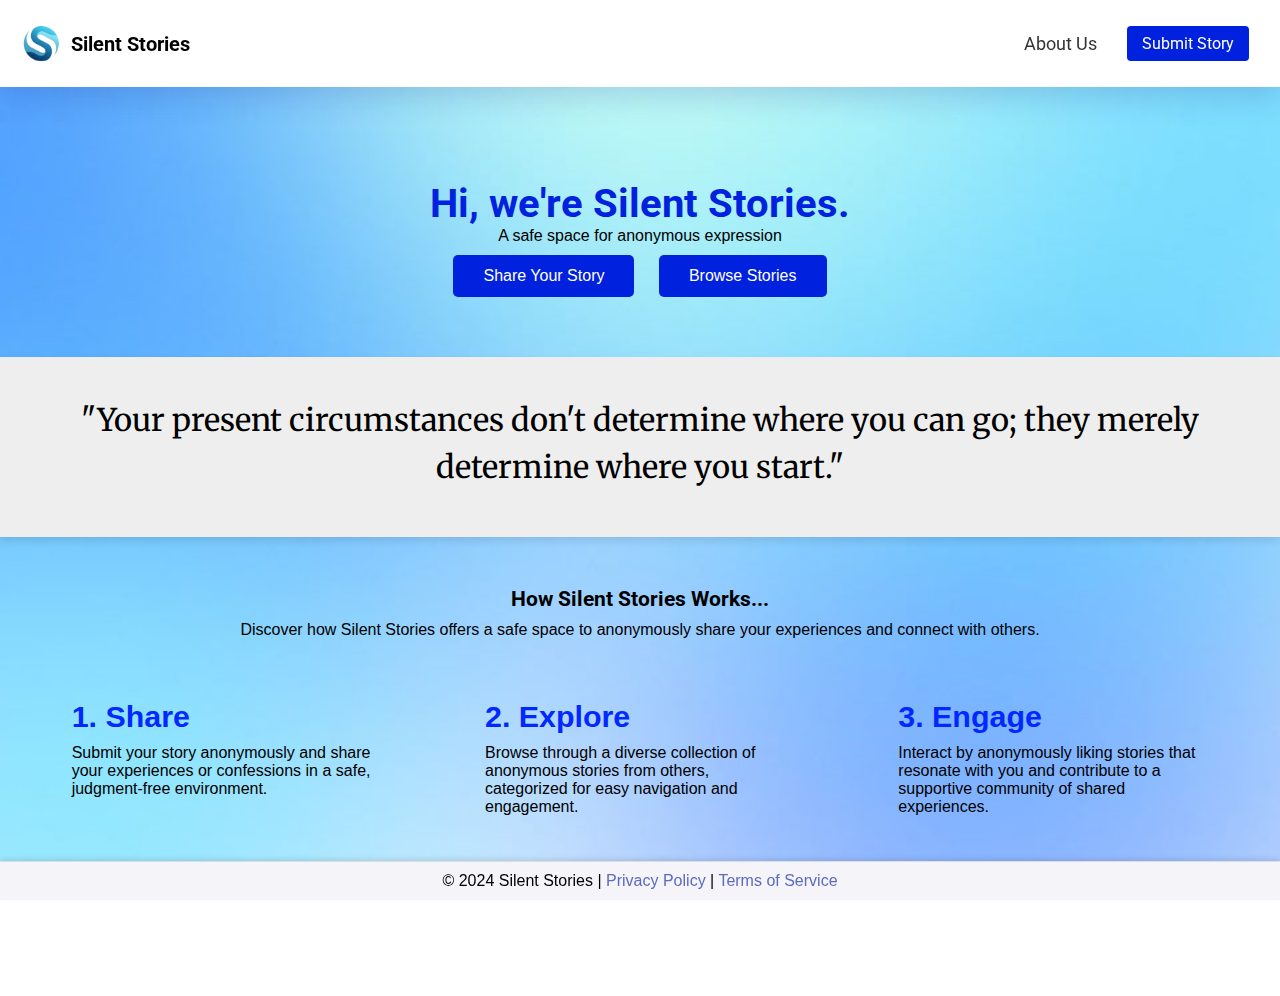
<file: html/index.html>
<html>

<head>
    <meta charset="UTF-8">
    <meta name="viewport" content="width=device-width, initial-scale=1.0">
    <title>Silent Stories</title>
    <link rel="icon" type="image/x-icon" href="/image/Logo2.png">
    <!-- Google Fonts Import -->
    <link href="https://fonts.googleapis.com/css2?family=Montserrat:wght@400;700&family=Nunito:wght@400;700&family=Roboto:wght@400;700&family=Open+Sans:wght@400;700&family=Merriweather:ital,wght@0,400;0,700;1,400&family=Playfair+Display:ital,wght@0,400;1,400&display=swap" rel="stylesheet">
    <!-- Link to External CSS -->
    <link rel="stylesheet" href="/css/styles.css">
    <link rel="stylesheet" href="/css/index.css">
    <link rel="stylesheet" href="/css/quote.css">
    <script src="/javascript/quotetransitions.js"></script>
</head>
    
<body>
  <div class="wrapper">
    <!-- Navbar -->
<nav class="navbar">
  <div class="navbar-left">
    <a class="navbar-brand" href="index.html">
      <img src="/image/logo.png" alt="Logo" class="logo-image">
      <span class="bold-text large-text">Silent Stories</span>
  </a>
  </div>

  <div class="navbar-right">
    <a href="AboutPage.html" class="about-us-link">About Us</a>
    <a href="submit-story.html" class="button">Submit Story</a>
  </div>
</nav>

    <script>
        // Function to toggle the mobile navbar visibility
        function toggleNavbar() {
            const navbarLinks = document.getElementById("navbarLinks");
            navbarLinks.classList.toggle("active");
        }
    </script>

    <header class="glass-header">
        <h1>Hi, we're Silent Stories.</h1>
        <p style="color: #000000;">A safe space for anonymous expression</p>
        <a href="submit-story.html" class="button">Share Your Story</a>
        <a href="stories.html" class="button">Browse Stories</a>
    </header>

    <div class="quote-container">
      <div class="quote-slider">
        <div class="quote">"Your present circumstances don't determine where you can go; they merely determine where you start."
          <br>
          <span>- Nido Qubein</span></div>
        <div class="quote">"Success is not final, failure is not fatal: It is the courage to continue that counts."
          <br>
          <span>- Winston Churchill</span></div>
        <div class="quote">"The only limit to our realization of tomorrow is our doubts of today."
          <br>
          <span>- Franklin D. Roosevelt</span></div>
      </div>
    </div>

    <!-- How Silent Stories Works Section -->
    <section class="how-it-works">
        <h2>How Silent Stories Works...</h2>
        <p>Discover how Silent Stories offers a safe space to anonymously share your experiences and connect with others.</p>
        <div class="steps">
            <div class="step">
                <h3>1. Share</h3>
                <p>Submit your story anonymously and share your experiences or confessions in a safe, judgment-free environment.</p>
            </div>
            <div class="step">
                <h3>2. Explore</h3>
                <p>Browse through a diverse collection of anonymous stories from others, categorized for easy navigation and engagement.</p>
            </div>
            <div class="step">
                <h3>3. Engage</h3>
                <p>Interact by anonymously liking stories that resonate with you and contribute to a supportive community of shared experiences.</p>
            </div>
        </div>
    </section>
  </div>
  <footer>
        <p>&copy; 2024 Silent Stories | <a href="PrivacyPolicy.html">Privacy Policy</a> | <a href="TermsOfService.html">Terms of Service</a></p>
    </footer>
</body>
</html>
</file>
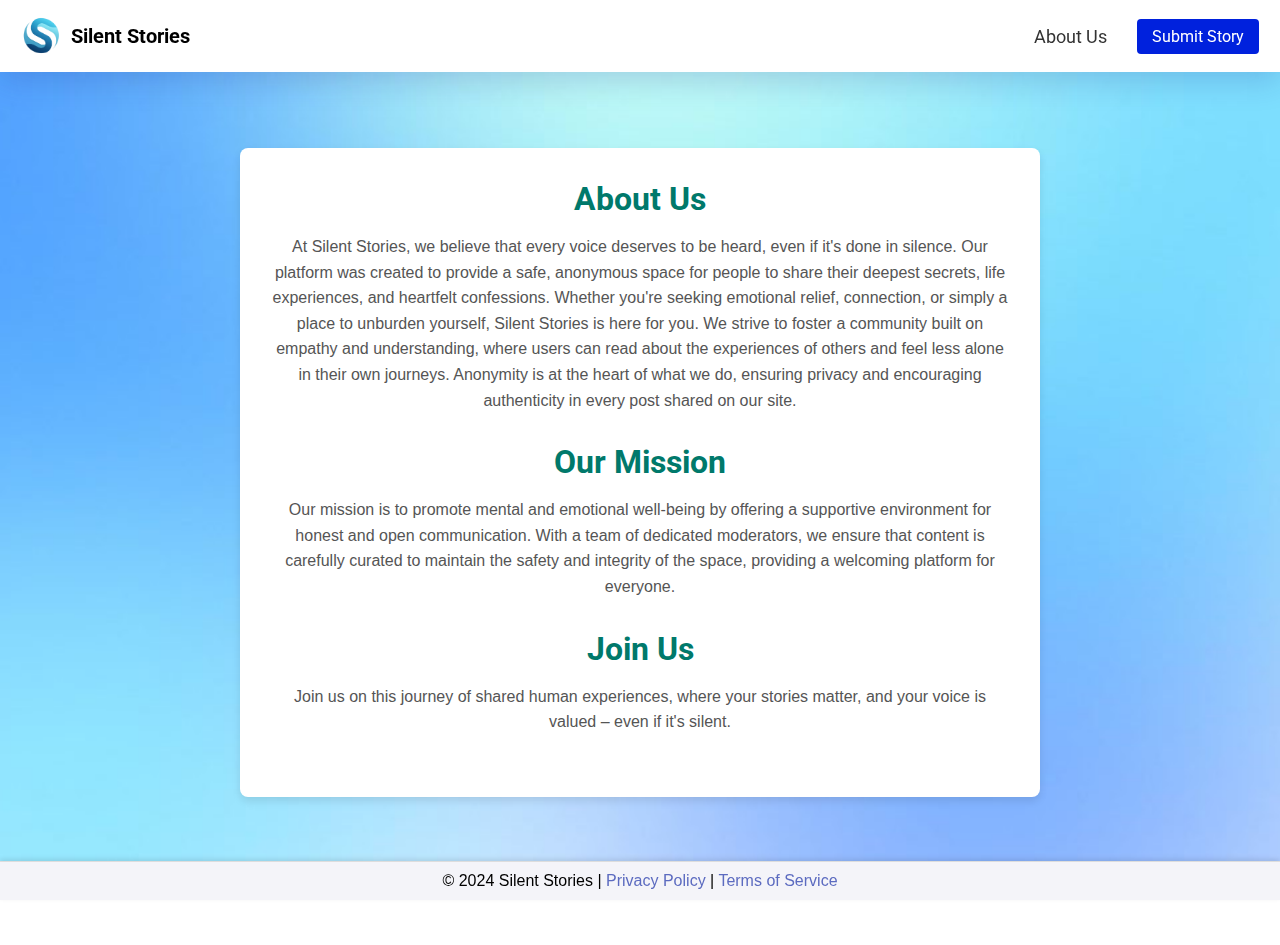
<file: html/AboutPage.html>
<!DOCTYPE html>
<html lang="en">

<head>
  <meta charset="UTF-8">
  <meta name="viewport" content="width=device-width, initial-scale=1.0">
  <title>Silent Stories</title>
  <link rel="icon" type="image/x-icon" href="/image/Logo2.png">
  <!-- Google Fonts Import -->
  <link href="https://fonts.googleapis.com/css2?family=Montserrat:wght@400;700&family=Nunito:wght@400;700&family=Roboto:wght@400;700&family=Open+Sans:wght@400;700&family=Merriweather:ital,wght@0,400;0,700;1,400&family=Playfair+Display:ital,wght@0,400;1,400&display=swap" rel="stylesheet">
  <!-- Link to External CSS -->
  <link rel="stylesheet" href="/css/styles.css">
  <link rel="stylesheet" href="/css/about-us.css">

</head>

<body>

  <!-- Navbar -->
<nav class="navbar">
  <div class="navbar-left">
    <a class="navbar-brand" href="index.html">
      <img src="/image/logo.png" alt="Logo" class="logo-image">
      <span class="bold-text large-text">Silent Stories</span>
  </a>

  
  </div>

  <div class="navbar-right">
    <a href="AboutPage.html" class="about-us-link">About Us</a>
    <a href="submit-story.html" class="button">Submit Story</a>
  </div>  
</nav>

  <!-- Main Content -->
  <div class="container">
    <h1 class="display-4 text-center">About Us</h1>
    <p class="lead text-center">
      At Silent Stories, we believe that every voice deserves to be heard, even if it's done in silence.
      Our platform was created to provide a safe, anonymous space for people to share their deepest secrets, life experiences, and heartfelt confessions.
      Whether you're seeking emotional relief, connection, or simply a place to unburden yourself, Silent Stories is here for you.
      We strive to foster a community built on empathy and understanding, where users can read about the experiences of others and feel less alone in their own journeys.
      Anonymity is at the heart of what we do, ensuring privacy and encouraging authenticity in every post shared on our site.
    </p>

    <h1 class="display-4 text-center">Our Mission</h1>
    <p class="lead text-center">
      Our mission is to promote mental and emotional well-being by offering a supportive environment for honest and open communication.
      With a team of dedicated moderators, we ensure that content is carefully curated to maintain the safety and integrity of the space, providing a welcoming platform for everyone.
    </p>

    <h1 class="display-4 text-center">Join Us</h1>
    <p class="lead text-center">
      Join us on this journey of shared human experiences, where your stories matter, and your voice is valued – even if it's silent.
    </p>
  </div>

  <!-- Footer -->
  <footer>
    <p>&copy; 2024 Silent Stories | <a href="PrivacyPolicy.html">Privacy Policy</a> | <a href="TermsOfService.html">Terms of Service</a></p>
  </footer>

</body>

</html>
</file>
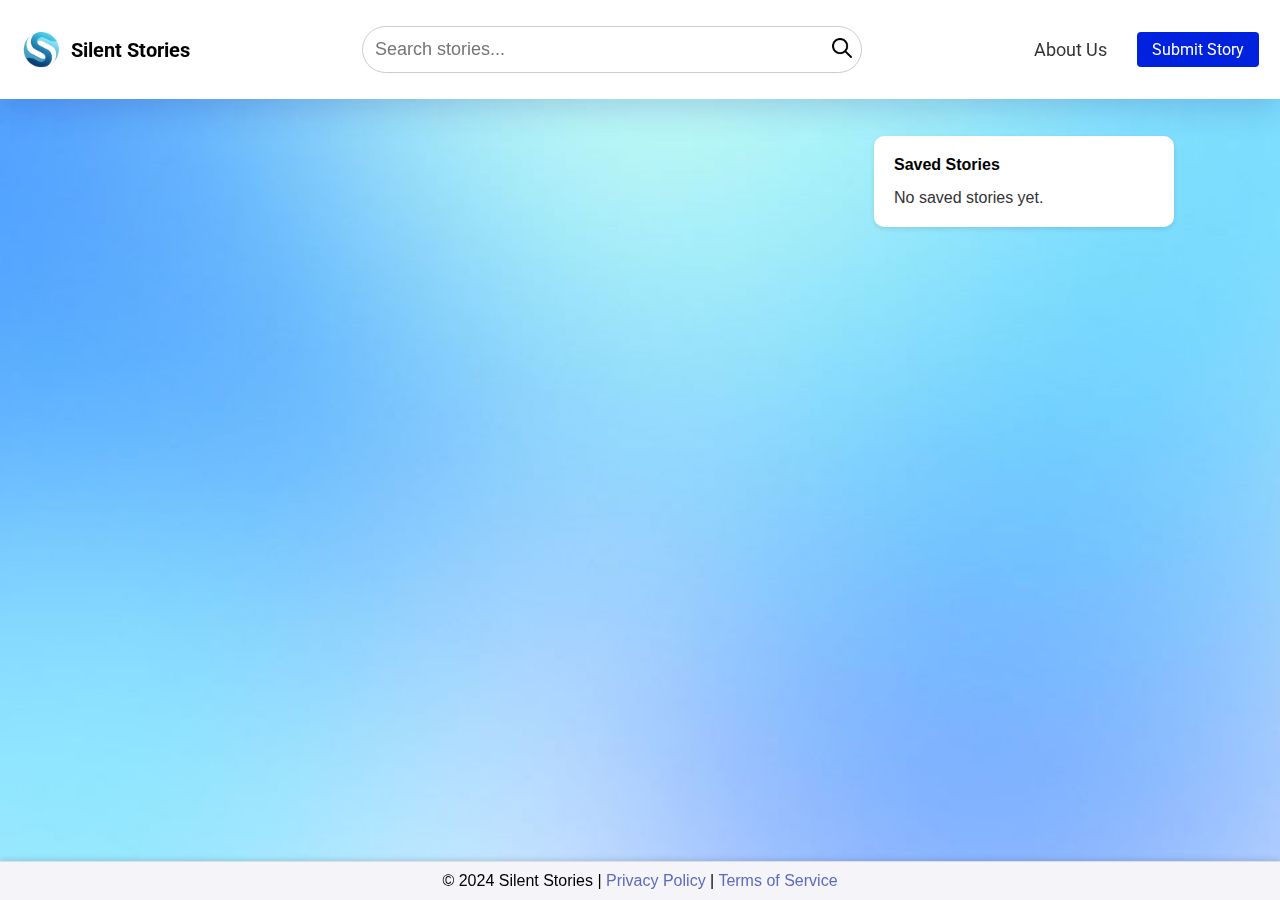
<file: html/stories.html>
<!DOCTYPE html>
<html lang="en">
<head>
    <meta charset="UTF-8">
    <meta name="viewport" content="width=device-width, initial-scale=1.0">
    <title>Silent Stories</title>
    <link href="https://fonts.googleapis.com/css2?family=Montserrat:wght@400;700&family=Nunito:wght@400;700&family=Roboto:wght@400;700&family=Open+Sans:wght@400;700&family=Merriweather:ital,wght@0,400;0,700;1,400&family=Playfair+Display:ital,wght@0,400;1,400&display=swap" rel="stylesheet">
    <link rel="stylesheet" href="/css/styles.css">
    <link rel="stylesheet" href="/css/stories.css">
    <link rel="stylesheet" href="https://cdnjs.cloudflare.com/ajax/libs/font-awesome/6.0.0-beta3/css/all.min.css">
    <script src="/javascript/stories.js" defer></script>
</head>

<body>

    <!-- Navbar -->
    <nav class="navbar">
        <div class="navbar-left">
            <a class="navbar-brand" href="index.html">
                <img src="/image/logo.png" alt="Logo" class="logo-image">
                <span class="bold-text large-text">Silent Stories</span>
            </a>
        </div>
        <!-- Search Bar -->
        <div class="navbar-center">
            <form onsubmit="event.preventDefault(); filterStories();" class="search-form">
                <input type="search" id="searchInput" placeholder="Search stories..." aria-label="Search stories" class="search-input" oninput="showSuggestions()">
                <button type="button" onclick="filterStories()" class="search-button">
                    <img src="/icons/search.png" alt="Search Icon" class="search-icon">
                </button>
            </form>
            <div id="suggestionsBox" class="suggestions-box hidden"></div> <!-- Suggestions Box -->
        </div>

        <div class="navbar-right">
            <a href="AboutPage.html" class="about-us-link">About Us</a>
            <a href="submit-story.html" class="button">Submit Story</a>
        </div>
    </nav>

    <div class="container">
        <div class="story-feed-wrapper" id="storyFeed">
            <!-- Submitted stories will be dynamically inserted here -->
        </div>
        <div class="related-topics">
            <h3>Saved Stories</h3>
            <ul id="saved-stories-list">
                <li>
                    <div class="title-container">
                        <a href="javascript:void(0);" onclick="scrollToStory('story-1')" class="topic-title">A Letter to My Younger Self</a>
                    </div>
                </li>
                <li>
                    <div class="title-container">
                        <a href="javascript:void(0);" onclick="scrollToStory('story-2')" class="topic-title">The Art of Letting Go</a>
                    </div>
                </li>
            </ul>
        </div>
    </div>

    <!-- Footer -->
    <footer>
        <p>&copy; 2024 Silent Stories | <a href="PrivacyPolicy.html">Privacy Policy</a> | <a href="TermsOfService.html">Terms of Service</a></p>
    </footer>

    <script>
        // Sample function to initialize localStorage with some stories
        function initializeStories() {
            const sampleStories = [
                {
                    title: "The Day I Found My Voice",
                    story: "For most of my life, I was the quiet one. I was always there in the background, listening, observing, but rarely speaking up. Then one day, during a team meeting at work, I raised my hand, spoke up, and shared my ideas. That moment changed everything.",
                    timestamp: new Date().toLocaleString()
                },
                {
                    title: "The Art of Letting Go",
                    story: "I held on to a friendship for years, even when it no longer felt right. One day, I decided to have an honest conversation with my friend. Letting go was painful, but it was also freeing.",
                    timestamp: new Date().toLocaleString()
                },
                {
                    title: "A Letter to My Younger Self",
                    story: "Dear Younger Me, you worry so much. But let me tell you something: you’re stronger than you think. You’ll make mistakes, you’ll face tough days, but you’ll come out on the other side wiser.",
                    timestamp: new Date().toLocaleString()
                },
                {
                    title: "Rediscovering Joy in the Little Things",
                    story: "Recently, I went through a difficult time that left me feeling emotionally drained. One day, I decided to take a walk, hoping the fresh air would help clear my mind. It made me realize how much I had been missing by focusing only on the big, overwhelming things in life.",
                    timestamp: new Date().toLocaleString()
                }
            ];
            
            localStorage.setItem("stories", JSON.stringify(sampleStories));
        }

        // Uncomment the following line to initialize stories the first time you run the code
        // initializeStories();

        function displayStories() {
            const stories = JSON.parse(localStorage.getItem("stories")) || [];
            console.log("Loaded stories:", stories);

            const feed = document.getElementById("storyFeed");
            feed.innerHTML = ""; // Clear existing content

            stories.forEach((story, index) => {
                const storyElement = document.createElement("article");
                storyElement.classList.add("story-feed");
                storyElement.id = `story-${index + 1}`; // Assign a unique ID

                storyElement.innerHTML = `
                    <img src="/icons/bookmark.png" alt="Bookmark" class="bookmark-icon" onclick="toggleBookmark(this, '${storyElement.id}')">
                    <h1 class="title">${story.title}</h1>
                    <main>${story.story}</main>
                    <div class="story-actions">
                        <button class="comment-btn" onclick="toggleCommentSection(this)" data-comment-count="0">
                            <img src="/icons/comment.png" alt="Comment" class="icon"> 
                            <span class="comment-count">0</span>
                        </button>
                        <button class="upvote-btn" onclick="handleUpvote(this)">
                            <img src="/icons/upvote.svg" alt="Upvote" class="icon"> 
                            <span class="upvote-count">0</span>
                        </button>
                    </div>
                    <div class="comment-section hidden">
                        <h3>Comments</h3>
                        <div class="comment-list"></div>
                        <div class="comment-input-section">
                            <input type="text" placeholder="Add a comment...">
                            <button onclick="addComment(this)">Post</button>
                        </div>
                    </div>
                `;
                
                feed.appendChild(storyElement);
            });
        }

        window.onload = function() {
 displayStories();
            loadSavedStories();
        };

        function showSuggestions() {
            const query = document.getElementById("searchInput").value.toLowerCase();
            const suggestionsBox = document.getElementById("suggestionsBox");
            const stories = document.querySelectorAll(".story-feed");
            const suggestionTitles = [];

            suggestionsBox.innerHTML = ''; // Clear previous suggestions

            if (query.length > 0) {
                stories.forEach(story => {
                    const title = story.querySelector(".title").innerText.toLowerCase();
                    if (title.includes(query)) {
                        suggestionTitles.push(story.querySelector(".title").innerText);
                    }
                });

                if (suggestionTitles.length > 0) {
                    suggestionsBox.style.display = "block"; // Show suggestions
                    suggestionTitles.forEach(title => {
                        const suggestionItem = document.createElement("a");
                        suggestionItem.textContent = title;
                        suggestionItem.href = "#";
                        suggestionItem.onclick = function() {
                            document.getElementById("searchInput").value = title; // Set input value to clicked suggestion
                            suggestionsBox.style.display = "none"; // Hide suggestions after selection
                            filterStories(); // Trigger the filter function
                        };
                        suggestionsBox.appendChild(suggestionItem);
                    });
                } else {
                    suggestionsBox.style.display = "none"; // Hide if no suggestions
                }
            } else {
                suggestionsBox.style.display = "none"; // Hide if input is empty
            }
        }

        function filterStories() {
            const query = document.getElementById("searchInput").value.toLowerCase();
            const stories = document.querySelectorAll(".story-feed");

            stories.forEach(story => {
                const title = story.querySelector(".title").innerText.toLowerCase();
                const content = story.querySelector("main").innerText.toLowerCase();

                // Show or hide story based on whether it matches the search query
                if (title.includes(query) || content.includes(query)) {
                    story.style.display = "block";  // Show matching stories
                } else {
                    story.style.display = "none";  // Hide non-matching stories
                }
            });
        }

        function toggleBookmark(bookmarkElement, storyId) {
            const storyTitle = document.getElementById(storyId).querySelector('.title').innerText;
            const storyContent = document.getElementById(storyId).querySelector('main').innerText;

            let savedStories = JSON.parse(localStorage.getItem('savedStories')) || [];
            const storyIndex = savedStories.findIndex(story => story.id === storyId);

            if (storyIndex > -1) {
                savedStories.splice(storyIndex, 1);
                bookmarkElement.src = "/icons/bookmark.png";  // Change to the default bookmark icon
            } else {
                savedStories.push({ id: storyId, title: storyTitle, content: storyContent });
                bookmarkElement.src = "/icons/bookmarked.png";  // Change to the bookmarked icon
            }

            localStorage.setItem('savedStories', JSON.stringify(savedStories));
            loadSavedStories();
        }

        function loadSavedStories() {
            const savedStories = JSON.parse(localStorage.getItem('savedStories')) || [];
            const savedStoriesList = document.getElementById("saved-stories-list");

            savedStoriesList.innerHTML = '';

            if (savedStories.length > 0) {
                savedStories.forEach(story => {
                    const listItem = document.createElement("li");
                    listItem.innerHTML = `
                        <div>
                            <a href="javascript:void(0);" onclick="scrollToStory('${story.id}')">${story.title}</a>
                        </div>
                    `;
                    savedStoriesList.appendChild(listItem);
                });
            } else {
                savedStoriesList.innerHTML = "<p>No saved stories yet.</p>";
            }
        }

        function scrollToStory(storyId) {
            const storyElement = document.getElementById(storyId);
            if (storyElement) {
                storyElement.scrollIntoView({ behavior: 'smooth', block: 'start' });
            }
        }

        window.toggleCommentSection = function(button) {
            const commentSection = button.closest('.story-feed').querySelector('.comment-section');
            if (commentSection) {
                commentSection.classList.toggle('hidden');
            }
        };

        window.addComment = function(button) {
            const commentSection = button.closest('.comment-section');
            const commentInput = commentSection.querySelector('input[type="text"]');
            const commentList = commentSection.querySelector('.comment-list');

            if (commentInput.value.trim() !== '') {
                const newComment = document.createElement('div');
                newComment.className = 'comment-item';
                newComment.innerHTML = `
                    <p class="comment-author">Anonymous</p>
                    <p class="comment-text">${commentInput.value}</p>
                    <small class="comment-timestamp">${new Date().toLocaleString()}</small>
                `;
                commentList.appendChild(newComment);
                commentInput.value = ''; // Clear input
            }
        };

        window.handleUpvote = function(button) {
            const upvoteCount = button.querySelector('.upvote-count');
            let count = parseInt(upvoteCount.textContent, 10);
            upvoteCount.textContent = count + 1;
            button.disabled = true; // Optionally disable button
        };
    </script>

</body>
</html>
</file>
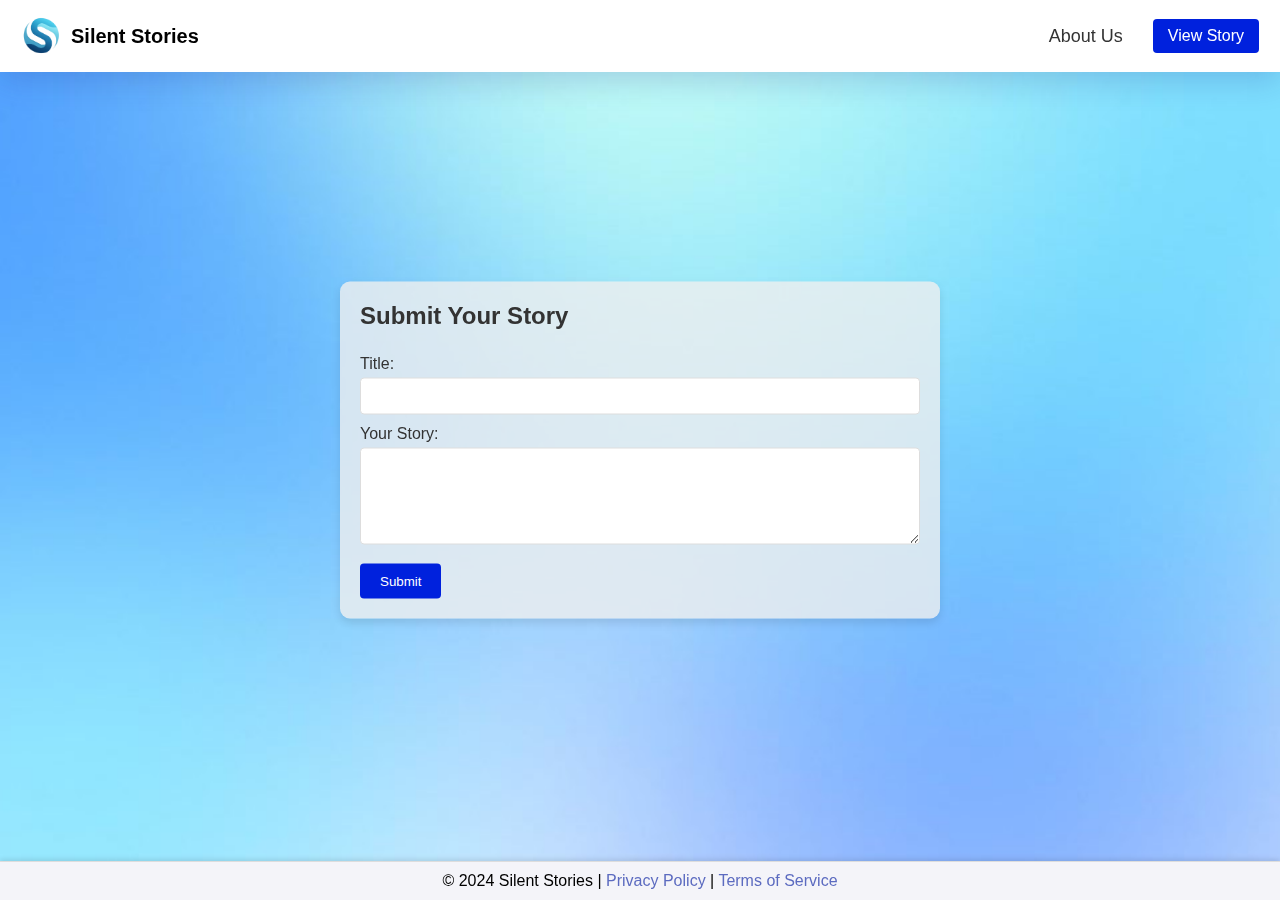
<file: html/submit-story.html>
<!DOCTYPE html>
<html lang="en">
<head>
    <meta charset="UTF-8">
    <meta name="viewport" content="width=device-width, initial-scale=1.0">
    <title>Submit Your Story</title>
    <link rel="stylesheet" href="/css/styles.css">
    <link rel="stylesheet" href="/css/submit-story.css">
    <script src="/javascript/submit-story.js" defer></script>
</head>
<body>

  <nav class="navbar">
    <div class="navbar-left">
      <a class="navbar-brand" href="index.html">
        <img src="/image/logo.png" alt="Logo" class="logo-image">
        <span class="bold-text large-text">Silent Stories</span>
    </a>
    </div>
  
    <div class="navbar-right">
      <a href="AboutPage.html" class="about-us-link">About Us</a>
      <a href="stories.html" class="button">View Story</a>
    </div>
  </nav>

    <!-- Submit Story Box -->
    <div class="submit-story-box">
        <h2>Submit Your Story</h2>
        <form id="story-form" onsubmit="return handleFormSubmit(event)">
            <label for="title">Title:</label>
            <input type="text" id="title" name="title" required oninput="validateForm()">
            
            <label for="story">Your Story:</label>
            <textarea id="story" name="story" rows="5" required oninput="validateForm()"></textarea>

            <!-- Submit Button -->
            <button type="submit" id="submitButton" disabled>Submit</button>
        </form>
        <p id="warningMessage" style="color: red; display: none;">Please fill in both fields.</p>
    </div>

    <!-- Footer -->
    <footer>
        <p>&copy; 2024 Silent Stories | <a href="PrivacyPolicy.html">Privacy Policy</a> | <a href="TermsOfService.html">Terms of Service</a></p>
    </footer>

    <script>
        function handleFormSubmit(event) {
        event.preventDefault(); // Prevent default form submission behavior

        // Get form values
        const title = document.getElementById("title").value;
        const story = document.getElementById("story").value;

        // Check if all fields are filled
        if (title && story) {
            // Create an object to hold the submitted story
            const newStory = {
                id: `story-${Date.now()}`, // Unique ID for each story
                title: title,
                story: story,
                timestamp: new Date().toLocaleString(), // Use current timestamp
            };

            // Retrieve existing stories from localStorage
            let stories = JSON.parse(localStorage.getItem("stories")) || [];

            // Add the new story to the list
            stories.push(newStory);

            // Save the updated list back to localStorage
            localStorage.setItem("stories", JSON.stringify(stories));

            // Optionally, clear the form fields
            document.getElementById("title").value = "";
            document.getElementById("story").value = "";

            // Optionally, reset the button state
            validateForm();

            // Redirect to ThankYou page after submission
            window.location.href = "ThankYou.html";
        } else {
            // Show an alert or a message if fields are empty
            document.getElementById("warningMessage").style.display = "block";
        }
    }

    // Function to validate form fields and enable/disable the submit button
    function validateForm() {
        const title = document.getElementById("title").value;
        const story = document.getElementById("story").value;
        const submitButton = document.getElementById("submitButton");

        // Enable submit button if both fields are filled
        if (title && story) {
            submitButton.disabled = false; // Enable the submit button
            document.getElementById("warningMessage").style.display = "none"; // Hide warning
        } else {
            submitButton.disabled = true; // Disable the submit button
            document.getElementById("warningMessage").style.display = "none"; // Hide warning
        }
    }

    // Call validateForm on page load to check if button should be enabled or not
    window.onload = validateForm;
    </script>
</body>
</html>
</file>
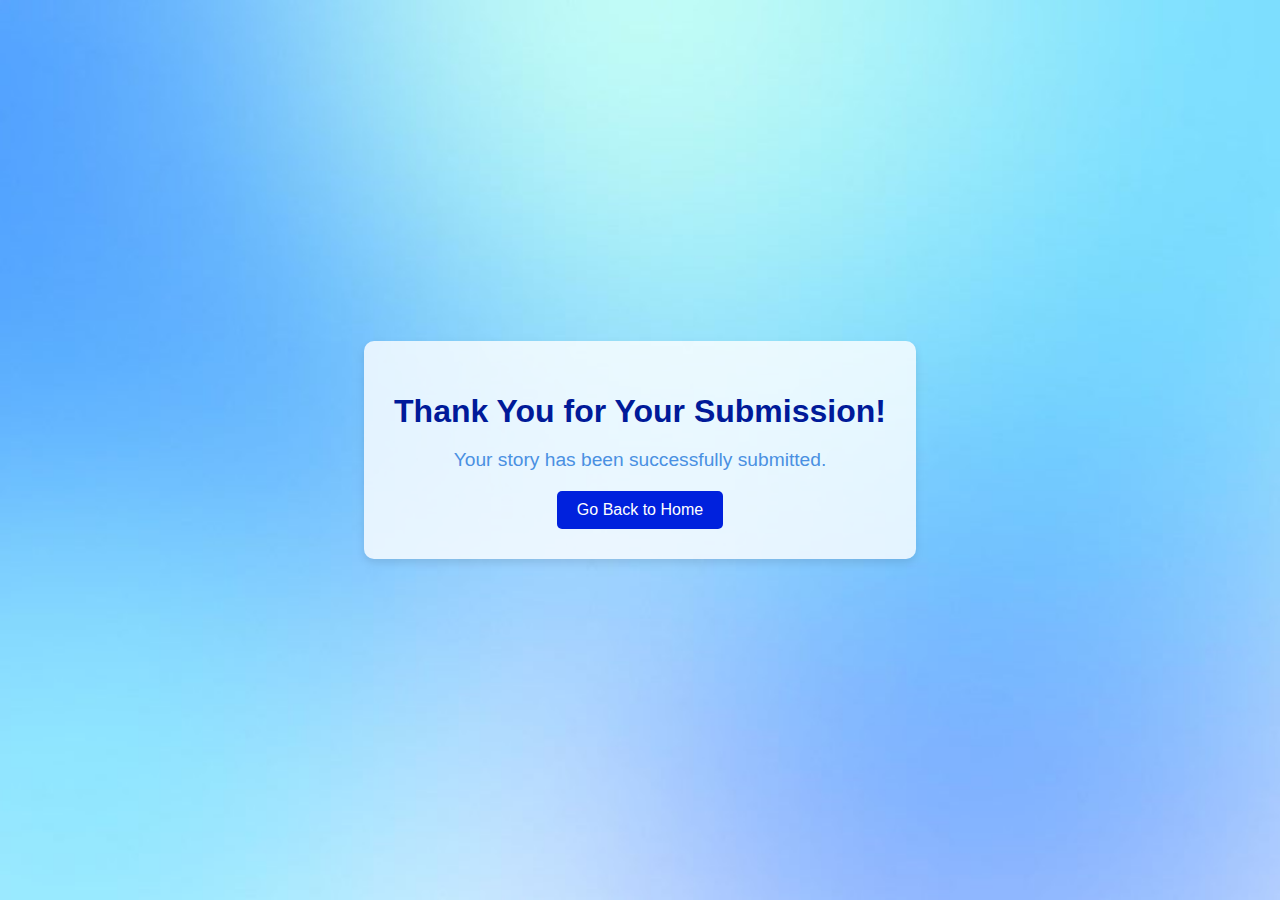
<file: html/ThankYou.html>
<!DOCTYPE html>
<html lang="en">
<head>
    <meta charset="UTF-8">
    <meta name="viewport" content="width=device-width, initial-scale=1.0">
    <title>Thank You</title>
    <link rel="stylesheet" href="/css/thankyou.css">
</head>
<body>
    <div class="container">
        <h1>Thank You for Your Submission!</h1>
        <p>Your story has been successfully submitted.</p>
        <a href="stories.html" class="back-home-btn">Go Back to Home</a>
    </div>
</body>
</html>
</file>
<file: css/styles.css>
* {
  margin: 0;
  padding: 0;
  box-sizing: border-box;
}

html {
  overflow-y: scroll;
  overflow-x: hidden; /* Prevents horizontal scrolling */
}

/* Body */
body {
  font-family: Arial, sans-serif;
  background-color: #ffffff;
  color: #333;
  margin: 0;
  padding-top: 100px;
  padding-bottom: 100px;
  background-image: url('/image/bg2.jpeg');
  background-size: cover;
  background-position: center;
  background-repeat: no-repeat;
  background-attachment: fixed;
  flex-direction: column;
}

/* Navbar styles */
.navbar {
  display: flex;
  justify-content: space-between;
  align-items: center;
  padding: 15px 20px;
  background-color: rgb(255, 255, 255);
  position: fixed;
  top: 0;
  left: 0;
  width: 100%;
  z-index: 1000;
  box-shadow: 0 8px 32px 0 rgba(31, 38, 135, 0.2);
  font-family: 'Roboto', sans-serif;
  border-bottom: 2px solid #e0e0e0;
  background: rgb(255, 255, 255);  /* Adjust the alpha for transparency */
  backdrop-filter: blur(10px);  /* Keep or adjust blur */
  -webkit-backdrop-filter: blur(10px);  /* Ensure Safari support */
  border: 1px solid rgba(255, 255, 255, 0.18);
}

nav a {
  color: #333; /* Darker color for better contrast */
  text-shadow: none; /* Optional: Remove the glow effect */
  transition: all 0.3s ease;
}


/* Style for larger and balanced logo */
.navbar-brand {
  display: flex;
  align-items: center;
  text-decoration: none;
  color: inherit;
}

/* Proportional scaling of logo */
.logo-image {
  width: 40px; /* Increase this value to make the logo larger */
  height: auto; /* Maintains aspect ratio */
  margin-right: 15px; /* Adds spacing between logo and text */
}

.navbar-left {
  display: flex;
  align-items: center;
}

.navbar-brand img {
  margin-right: 10px;
}

.navbar-center {
  flex-grow: 2;
  display: flex;
  justify-content: center;
}

.search-form {
  display: flex;
  align-items: center;
  justify-content: center;
  position: relative;
  width: 500px; /* Consistent width for both pages */
  margin: 0 auto; /* Center the search bar horizontally */
  padding: 10px 0; /* Adjust padding for consistent top spacing */
}

.search-input {
  padding: 12px;
  font-size: 18px;
  border: 1px solid #ccc;
  border-radius: 30px;
  outline: none;
  width: 100%; /* Ensure it takes the full width */
}


.search-button {
  position: absolute;
  right: 10px; /* Align the icon inside the search bar */
  background: transparent;
  border: none;
  cursor: pointer;
}

.search-icon {
  width: 20px;
  height: 20px;
}

.search-input:hover,
.search-input:focus {
  border: 1px solid #009688;
}

.navbar-right {
  display: flex;
  align-items: center;
}

.about-us-link {
  margin-right: 15px; /* Adds space between About Us and Submit */
  font-size: 18px;
  text-decoration: none;
  color: #333;
}

.navbar-right .button {
  margin-left: 15px;
  background-color: #0021dd;
  color: white;
  padding: 8px 15px;
  border-radius: 4px;
  text-decoration: none;
}

.navbar-right .button:hover {
  background-color: #1f37c0;
}

.glass-header {
  margin: 60px auto 0 auto; /* Center the header horizontally and add top margin */
  padding: 20px;
  z-index: 999; /* Ensure it's below the navbar */
  width: 80%; /* Adjust width as needed */
  max-width: 1200px; /* Optional: set a max width */
  text-align: center; /* Center text inside the header */
}

.glass-header h1 {
  margin: 0;
  color: #0021dd;
}

/* Footer */

footer {
  position: fixed;
  bottom: 0;
  left: 0;
  width: 100%;
  background-color: #f4f4f9;
  color: #000000;
  text-align: center;
  padding: 10px 0;
  box-shadow: 0 -2px 5px rgba(0, 0, 0, 0.1);
  z-index: 1000;
  border-top: 1px solid #ddd;
}

footer a {
  text-decoration: none;
  color: #5c6bc0;
  transition: color 0.3s ease;
}

footer a:hover {
  color: #303e8e;
}

/* For emphasis or quotes */
blockquote, em, strong {
  font-family: 'Merriweather', 'Playfair Display', serif;
  font-style: italic;
}

/* Responsive typography */
@media (max-width: 768px) {
  h1 {
      font-size: 2rem;
  }

  p.lead {
      font-size: 1rem;
  }

  .story-feed article {
      padding: 15px;
  }
}


h1 {
  color: #001a99; /* Darker blue for better contrast */
  font-family: 'Roboto', 'Open Sans', sans-serif;
  font-size: 2.5em;
  margin-bottom: 25px; /* Increased bottom margin */
}

p.lead {
  font-size: 1.25rem;
  line-height: 1.6;
  margin-bottom: 30px;
  color: #000000;
}

h2 {
  font-family: 'Roboto', 'Open Sans', sans-serif;
  font-size: 1.5em;
  margin-bottom: 25px; /* Increased bottom margin */
}

.bold-text {
  color: #000000;
  font-weight: bold;
}

.large-text {
  font-size: 1.5em;
}

.bold-text.large-text {
  font-size: 20px; /* Make the text large enough to balance the bigger logo */
}
</file>
<file: css/index.css>
/* How Silent Stories Works Section */
.how-it-works {
    margin-top: 20px;
    padding: 20px;
    text-align: center;
}

.how-it-works h2 {
    color: #000000;
    font-size: 1.3em;
    margin-bottom: 10px;
}

.how-it-works p {
    color: #000000;
    font-size: 1em;
    margin-bottom: 30px;
}

.steps {
    display: flex;
    justify-content: space-around;
    flex-wrap: wrap;
}

.step {
    flex: 1;
    max-width: 350px;
    margin: 10px;
    padding: 20px;
}

.step h3 {
    color: #0228fd;
    text-align: left;
    font-size: 1.9em;
    margin-bottom: 10px;
}

.step p {
    text-align: left;
    color: #000000;
    font-size: 1em;
}

/* Buttons */
a.button {
    display: inline-block;
    padding: 12px 30px;
    background: #0021dd;
    color: white;
    text-decoration: none;
    font-size: 1rem;
    border-radius: 5px;
    margin: 10px;
    transition: background 0.3s ease;
}

a.button:hover {
    background: #1f37c0;
}
</file>
<file: css/quote.css>
.quote-container {
    width: 100vw; /* Full viewport width */
    margin: 30px 0; /* Remove side margins to make it flush with the screen edges */
    padding: 40px; /* Keep padding for inner spacing */
    background: #eeeeee;
    box-shadow: 0 4px 8px rgba(0, 0, 0, 0.1);
    text-align: center; /* Center the text inside the container */
    font-size: 1.3rem; /* Adjust font size for readability */
    line-height: 1.5; /* Adjust line height for better spacing */
    box-sizing: border-box;
}

.quote-container span {
    display: block;
    margin-top: 0.5rem;
    font-weight: bold;
}

.quote-slider {
    position: relative;
    width: 100%;
    overflow: hidden;
    height: 100px; /* Adjust height as needed */
}

.quote {
    position: absolute;
    width: 100%;
    opacity: 0;
    transition: opacity 1s ease-in-out;
    text-align: center;
    font-family: 'Merriweather', 'Playfair Display', serif;
    font-size: 1.5em;
    color: #000000;
}

.quote.active {
    opacity: 1;
}
</file>
<file: css/about-us.css>
.container {
    max-width: 800px;
    margin: 3rem auto;
    padding: 2rem;
    background: #ffffff;
    box-shadow: 0 4px 8px rgba(0, 0, 0, 0.1);
    border-radius: 8px;
    text-align: center;
}

.container h1 {
    font-size: 2rem;
    margin-bottom: 1rem;
    color: #00796b;
}

.container p {
    font-size: 1rem;
    line-height: 1.6;
    color: #555;
}

.container h1 + p {
    margin-top: 1rem;
    font-weight: 400;
}
</file>
<file: css/stories.css>
/* Main Container Styling */
.container {
    display: flex;
    flex-direction: row; /* Align the story feed and related topics side by side */
    justify-content: space-between; /* Space elements apart */
    gap: 20px;
    max-width: 1100px; /* Limit the container's width */
    margin: 20px auto; /* Center the container */
    padding: 1em;
    background: none;
    box-shadow: none;
    border: none;
}

/* Story Feed and Input Container Styling */
.story-feed-wrapper {
    display: flex;
    flex-direction: column;
    gap: 20px;
    width: 70%; 
    max-width: 700px;
}


/* Bookmark Icon Styling */
.bookmark-icon {
    position: absolute;
    top: 10px;
    right: 10px;
    width: 16px;
    height: 16px;
    cursor: pointer;
    z-index: 10;
    transition: transform 0.3s ease, filter 0.3s ease; /* Smooth transition for transform and color */
}

.bookmark-icon:hover {
    transform: scale(1.3); /* Scale up the icon on hover */
}

/* Change color when clicked */
.bookmark-icon.active {
    filter: hue-rotate(200deg) brightness(1.2); /* Apply a blue hue */
}


.story-feed {
    position: relative;
    flex: 1; /* Adjust space distribution */
    background-color: #ffffff;
    border-radius: 10px;
    padding: 20px;
    box-shadow: 0 2px 4px rgba(0, 0, 0, 0.299);
    max-width: 700px;
    width: 100%;
}

/* Story Feed Styling */
.story-feed main {
    background: rgb(255, 255, 255);
    padding: 20px;
    box-shadow: 0 0 10px rgba(0, 0, 0, 0.192);
    border-radius: 10px;
    margin-top: 10px; /* Keep a slight gap from the navbar */

    text-align: justify;
}

/* Related Topics Styling (Saved Stories) */
.related-topics {
    flex: 0 0 300px; /* Fixed width for the sidebar */
    background-color: #ffffff;
    padding: 20px;
    border-radius: 10px;
    box-shadow: 0 2px 5px rgba(0, 0, 0, 0.1);
    position: sticky;
    top: 120px;
    height: fit-content; 
    margin-top: 0; 
}



/* Related Topics Title */
.related-topics h3 {
    color: #000000;
    font-size: 16px;
    margin-bottom: 15px;
}

/* List Styling for Saved Stories */
.related-topics ul {
    list-style: none;
    padding: 0;
    margin: 0;
}

/* Styling for each list item (Individual saved story items) */
.related-topics li {
    display: flex;
    align-items: center;
    margin-bottom: 15px;
    padding: 5px;
}

/* Increase the width of the title container */
.title-container {
    width: 100%; /* Make title container take up the full available width */
    padding: 10px; /* Add some padding for better appearance */
    background-color: #f9f9f9; /* Light background color */
    border-radius: 5px; /* Rounded corners */
    box-shadow: 0 2px 5px rgba(0, 0, 0, 0.1); /* Light shadow */
}

/* Modern Hover Effect for each title container */
.title-container:hover {
    background-color: #f0f8ff; /* Light background on hover */
    transform: translateX(5px); /* Subtle slide effect to the right */
    box-shadow: 0 4px 8px rgba(0, 0, 0, 0.15); /* Soft shadow on hover */
}

/* Topic Title Styling (Color, size, weight) */
.related-topics .topic-title {
    color: #0021dd;
    font-size: 14px;
    font-weight: 500;
    text-decoration: none;
    transition: color 0.3s ease;
}

/* Hover effect on Topic Title */
.related-topics .topic-title:hover {
    color: #0061f2;
}

/* Link Styling */
.related-topics a {
    text-decoration: none;
}

.related-topics a:hover {
    text-decoration: none;
}


/* Input Container Styling */
.input-container {
    display: flex;
    align-items: center;
    gap: 10px;
}

.input-box {
    flex: 1;
    background-color: #f0f0f0; /* Light gray input box */
    border: none;
    border-radius: 20px;
    padding: 10px 15px;
    color: #333; /* Dark text */
    font-size: 14px;
    min-width: 200px; /* Prevent input from becoming too small */
}

.input-box::placeholder {
    color: #888888; /* Subtle gray for placeholder text */
}

.actions {
    display: flex;
    gap: 10px;
}

.action-btn {
    padding: 10px 20px; /* Adjust padding for a comfortable size */
    font-size: 16px; /* Medium font size for readability */
    font-weight: 500; /* Slightly bold for emphasis */
    border: none; /* Remove default border */
    border-radius: 25px; /* Rounded corners for a modern look */
    background: linear-gradient(135deg, #3B82F6, #2563EB); /* Green gradient */
    color: white; /* White text for contrast */
    box-shadow: 0 4px 6px rgba(0, 0, 0, 0.1); /* Subtle shadow for depth */
    cursor: pointer; /* Pointer cursor for clickability */
    transition: background 0.3s ease, box-shadow 0.3s ease, transform 0.2s ease;
}

.action-btn:hover {
    background: linear-gradient(135deg,  #2563EB, #1D4ED8); /* Darker gradient on hover */
    box-shadow: 0 6px 8px rgba(0, 0, 0, 0.15); /* Slightly larger shadow on hover */
    transform: translateY(-2px); /* Lift effect on hover */
}

.action-btn:active {
    transform: translateY(0); /* Restore to original position on click */
    box-shadow: 0 2px 4px rgba(0, 0, 0, 0.1); /* Reduce shadow when clicked */
}


/*Text*/
.title {
    font-family: 'Roboto', sans-serif; /* Modern and clean font */
    font-size: 1.5em; /* Smaller size */
    font-weight: 500;
    text-align: center;
    color: #4a4a4a; /* Subtle dark gray for modern look */
    margin-bottom: 15px;
    padding: 5px;
    border-bottom: 2px solid #6c8ad1; /* A thin, modern underline */
}

/*Story Section*/
.story-content {
    padding: 20px;
}

.story-title {
    text-align: center;
    font-size: 1.5em;
    margin-bottom: 10px;
}

.story-content p {
    text-align: center;
    line-height: 1.6;
    color: #333; /* Adjust color if needed */
}

.story-section {
    margin: 20px 0;
}

.story-content p {
    font-size: 1em;
    line-height: 1.6;
    color: #333;
}


.story-content {
    max-width: 800px;
    margin: 0 auto; /* Center the content */
    padding: 20px;
    background-color: rgba(255, 255, 255, 0.8); /* Optional background for contrast */
    border-radius: 8px; /* Rounded corners */
    box-shadow: 0 4px 8px rgba(0, 0, 0, 0.1); /* Optional shadow */
}


.story-actions {
    display: flex;
    gap: 10px; /* Space between buttons */
}

.comment-btn, .upvote-btn {
    display: inline-flex;
    align-items: center;
    gap: 6px; /* Space between icon and text */
    padding: 6px 12px; /* Compact size */
    font-size: 14px;
    border: none;
    border-radius: 20px; /* Rounded edges */
    background: linear-gradient(135deg, #3b82f6, #2563eb); /* Gradient background */
    color: white;
    box-shadow: 0 2px 4px rgba(0, 0, 0, 0.1); /* Subtle shadow for depth */
    cursor: pointer;
    transition: background 0.3s ease, box-shadow 0.3s ease;
    margin-top: 10px; /* Add top margin to the buttons */
}

.comment-btn img, .upvote-btn img {
    width: 16px;
    height: 16px;
    vertical-align: middle;
}

.comment-btn:hover, .upvote-btn:hover {
    background: linear-gradient(135deg, #2563eb, #1d4ed8); /* Darker gradient on hover */
    box-shadow: 0 4px 8px rgba(0, 0, 0, 0.15); /* More prominent shadow on hover */
}

.comment-btn:active, .upvote-btn:active {
    transform: scale(0.98); /* Slight scale down on click for interaction */
}

.upvote-count {
    font-size: 14px; /* Match font size for consistency */
    margin-left: 2px; /* Small space between text and number */
}
.hidden {
    display: none;
}

/* Main container for the comment section */
.comment-section {
    max-width: 800px;
    margin-top: 20px;
    padding: 20px;
    background-color: #f9f9f9;
    border-radius: 8px;
    box-shadow: 0 4px 8px rgba(255, 255, 255, 0.1);
    text-align: left;
}

.comment-section h3 {
    font-size: 1.5em;
    color: #333;
    margin-bottom: 15px;
    font-weight: 600;
}

/* Scrollable container for the list of comments */
.comment-list {
    max-height: 200px; /* Set a fixed height for scrolling */
    overflow-y: auto; /* Enable vertical scrolling */
    display: flex;
    flex-direction: column; /* Stack comments vertically */
    gap: 10px;
    margin-bottom: 20px;
    padding-right: 10px; /* Add padding to avoid overlap with scrollbar */
}

/* Styling for individual comment items */
.comment-item {
    width: 100%;
    padding: 10px;
    background-color: #ffffff;
    border-radius: 5px;
    box-shadow: 0 2px 4px rgba(0, 0, 0, 0.05);
}

.comment-author {
    font-weight: bold;
    color: #333;
    margin-bottom: 5px;
}

.comment-text {
    color: #555;
    font-size: 1em;
    line-height: 1.5;
    margin: 0 0 5px;
}

.comment-timestamp {
    color: #999;
    font-size: 0.85em;
    margin-top: 5px;
}

/* Input and button section for adding comments */
.comment-input-section {
    display: flex;
    gap: 10px;
    align-items: center;
}

.comment-input-section input[type="text"] {
    flex: 1;
    padding: 10px;
    border: 1px solid #ddd;
    border-radius: 5px;
    font-size: 1em;
}

.comment-input-section button {
    padding: 10px 15px;
    background-color: #007bff;
    color: #fff;
    border: none;
    border-radius: 5px;
    cursor: pointer;
    font-size: 1em;
    transition: background-color 0.3s;
}

.comment-input-section button:hover {
    background-color: #0056b3;
}


/* Suggestions Box Styling */
.suggestions-box {
    background-color: #ffffff;
    border-radius: 8px;
    box-shadow: 0 4px 10px rgba(0, 0, 0, 0.1);
    max-height: 300px;
    overflow-y: auto;
    padding: 10px;
    position: absolute;
    width: calc(100% - 20px); /* Ensure the suggestions box width matches search input */
    top: 100%; /* Position it just below the search bar */
    left: 0;
    z-index: 999; /* Ensure it's above other elements */
    margin-top: 5px;
}

/* Styling for each suggestion */
.suggestions-box a {
    display: block;
    padding: 12px;
    color: #0021dd; /* Bright blue to match theme */
    font-size: 14px;
    text-decoration: none;
    border-radius: 5px; /* Rounded corners */
    transition: background-color 0.3s, transform 0.2s;
}

/* Hover effect for each suggestion */
.suggestions-box a:hover {
    background-color: #f0f8ff; /* Light background to match the theme */
    color: #0061f2; /* Slightly lighter blue on hover */
    transform: translateX(5px); /* Subtle slide effect */
}

/* Suggestions box appearance when no suggestions */
.suggestions-box.hidden {
    display: none;
}
</file>
<file: css/submit-story.css>
/* Submit Story Box */
.submit-story-box {
    position: fixed;
    top: 50%;
    left: 50%;
    transform: translate(-50%, -50%);
    width: 80%;
    max-width: 600px; /* Maximum width */
    min-width: 300px;
    background-color: rgba(239, 239, 239, 0.8); 
    border-radius: 10px;
    padding: 20px;
    box-shadow: 0 4px 8px rgba(0, 0, 0, 0.1);
    color: #333;
    font-family: 'Arial', sans-serif;
    z-index: 1000;
}

.submit-story-box label {
    display: block;
    margin-top: 10px;
}

.submit-story-box input,
.submit-story-box textarea,
.submit-story-box select {
    width: 100%;
    padding: 10px;
    margin-top: 5px;
    border: 1px solid #ddd;
    border-radius: 4px;
}

.submit-story-box button {
    margin-top: 15px;
    padding: 10px 20px;
    background-color: #0021dd;
    color: #fff;
    border: none;
    border-radius: 4px;
    cursor: pointer;
}

.submit-story-box button:hover {
    background-color: #001bb5;
}
</file>
<file: css/thankyou.css>
/* Apply a gradient background similar to the homepage */
body {
    margin: 0;
    height: 100vh;
    display: flex;
    justify-content: center;
    align-items: center;
    font-family: 'Roboto', sans-serif;
    color: #001a99;

    background-image: url('/image/bg2.jpeg');
    background-size: cover;
    background-position: center;
    background-repeat: no-repeat;
    background-attachment: fixed;
}

/* Center the content within a container */
.container {
    text-align: center;
    background: rgba(255, 255, 255, 0.8);
    padding: 30px;
    border-radius: 10px;
    box-shadow: 0 4px 8px rgba(0, 0, 0, 0.1);
}

/* Styling for the heading */
h1 {
    font-size: 2rem;
    font-weight: bold;
    margin-bottom: 10px;
}

/* Styling for the paragraph */
p {
    color: #4a90e2;
    font-size: 1.2rem;
    margin-bottom: 20px;
}

/* Styling for the back button */
.back-home-btn {
    display: inline-block;
    background-color: #0021dd;
    color: #fff;
    padding: 10px 20px;
    border-radius: 5px;
    text-decoration: none;
    font-size: 1rem;
    transition: background-color 0.3s ease;
}

.back-home-btn:hover {
    background-color: #001bb5;
}
</file>
